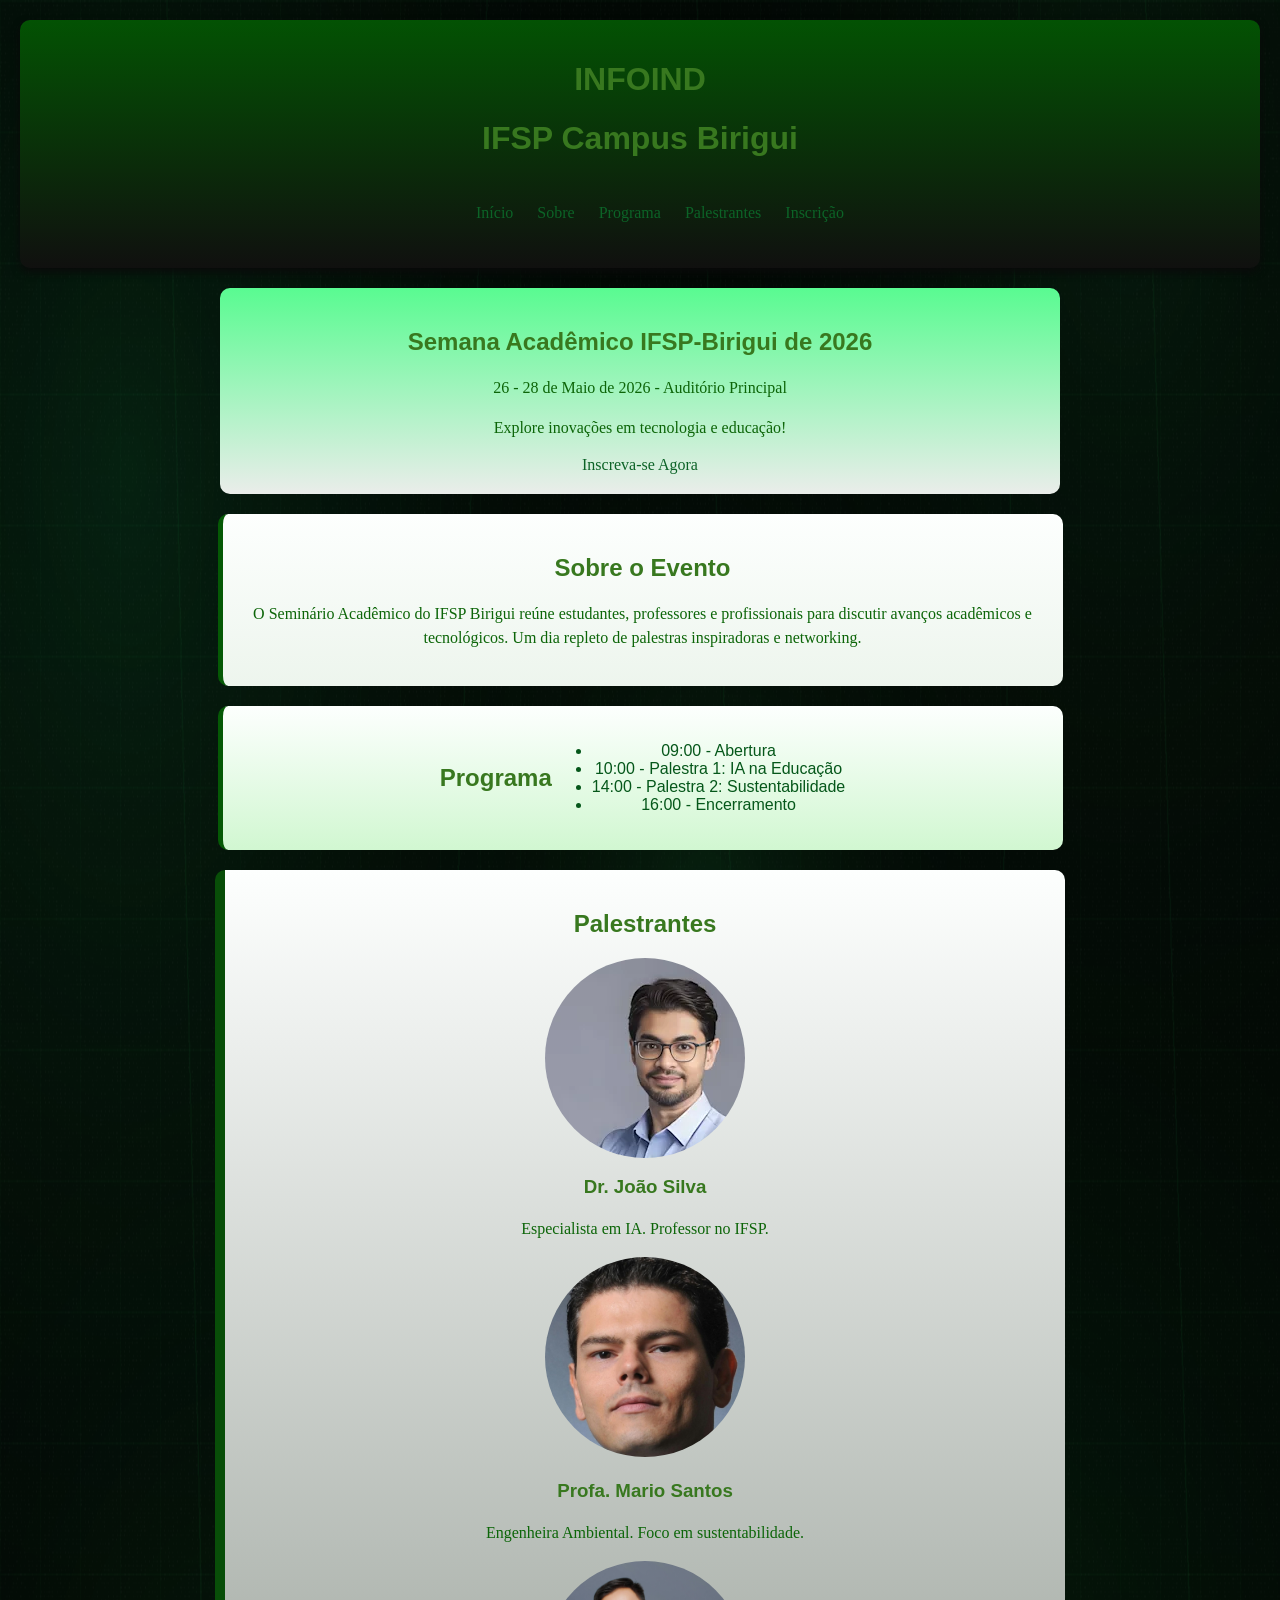
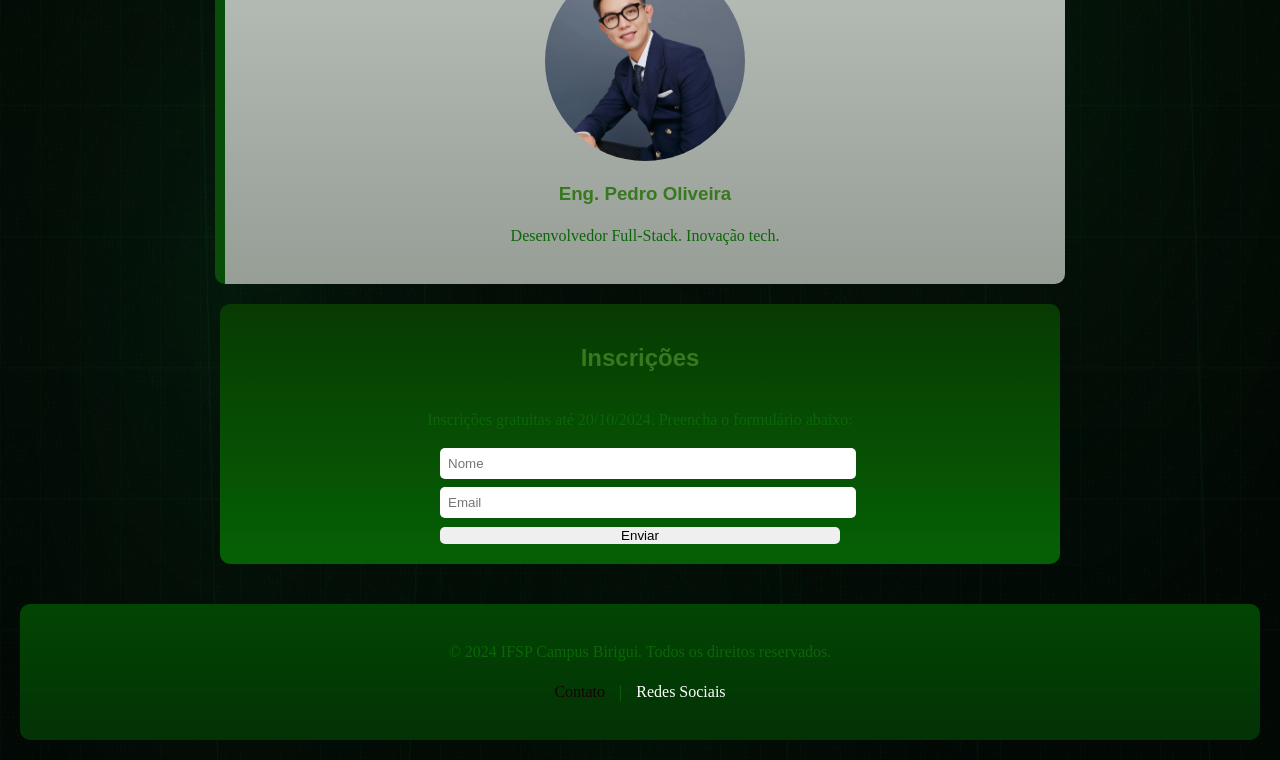
<file: index.html>
<!DOCTYPE html>
<html lang="pt-BR">
<head>
    <meta charset="UTF-8">
    <meta name="viewport" content="width=device-width, initial-scale=1.0">
    <title>Seminário Acadêmico IFSP Birigui 2024</title>
    <link rel="stylesheet" href="index.css">
    
</head>
<body class="corpo">

    <header>
        <h1>INFOIND</h1>
        <h1>IFSP Campus Birigui</h1>
        <nav class="linksHeader">
          <ul id="headermenu">         
               <a href="#info">Início</a></li>
                <a href="#sobre">Sobre</a></li>
                <a href="#programa">Programa</a></li>
                <a href="#palestrantes">Palestrantes</a></li>
                <a href="#inscricao">Inscrição</a></li>
            </ul>
        </nav>
    </header>

    <main>
        <section id="info">
            <h1>Semana Acadêmico IFSP-Birigui de 2026</h1>
            <p>26 - 28 de Maio de 2026 - Auditório Principal</p>
            <p>Explore inovações em tecnologia e educação!</p>
            <a href="#inscricao" class="btn">Inscreva-se Agora</a>
        </section>

        <section id="sobre">
            <h2>Sobre o Evento</h2>
            <p>O Seminário Acadêmico do IFSP Birigui reúne estudantes, professores e profissionais para discutir avanços acadêmicos e tecnológicos. Um dia repleto de palestras inspiradoras e networking.</p>
        </section>

        <section id="programa">
            <h2>Programa</h2>
            <ul>
                <li>09:00 - Abertura</li>
                <li>10:00 - Palestra 1: IA na Educação</li>
                <li>14:00 - Palestra 2: Sustentabilidade</li>
                <li>16:00 - Encerramento</li>
            </ul>
        </section>

        <section id="palestrantes">
            <h2>Palestrantes</h2>
            <div class="grid">
                <article>
                    <div class="fot1">
                        <img src="foto1.webp" alt="Foto do palestrante">
                    </div>
                    <h3>Dr. João Silva</h3>
                    <p>Especialista em IA. Professor no IFSP.</p>
                </article>
                <article>
                    <div class="fot2">
                        <img src="foto2.jpg" alt="Foto do palestrante">
                    </div>
                    <h3>Profa. Mario Santos</h3>
                    <p>Engenheira Ambiental. Foco em sustentabilidade.</p>
                </article>
                <article>
                    <div class="fot3">
                        <img src="foto3.jpg" alt="Foto do palestrante">
                    </div>
                    <h3>Eng. Pedro Oliveira</h3>
                    <p>Desenvolvedor Full-Stack. Inovação tech.</p>
                </article>
            </div>
        </section>

        <section id="inscricao">
            <h2>Inscrições</h2>
            <p>Inscrições gratuitas até 20/10/2024. Preencha o formulário abaixo:</p>
            <!-- Placeholder for form -->
            <form style="max-width: 400px;" class="form" id="form">
                <input type="text" placeholder="Nome" style="width:100%; margin-bottom:0.5rem; padding:0.5rem;">
                <input type="email" placeholder="Email" style="width:100%; margin-bottom:0.5rem; padding:0.5rem;">
                <button type="submit" class="btn" style="width:100%;">Enviar</button>
            </form>
        </section>
    </main>

    <footer>
        <p>&copy; 2024 IFSP Campus Birigui. Todos os direitos reservados.</p>
        <p><a href="#" style="color:rgb(23, 5, 5);">Contato</a> | <a href="#" style="color:white;">Redes Sociais</a></p>
    </footer>
    
</body>
</html>
</file>
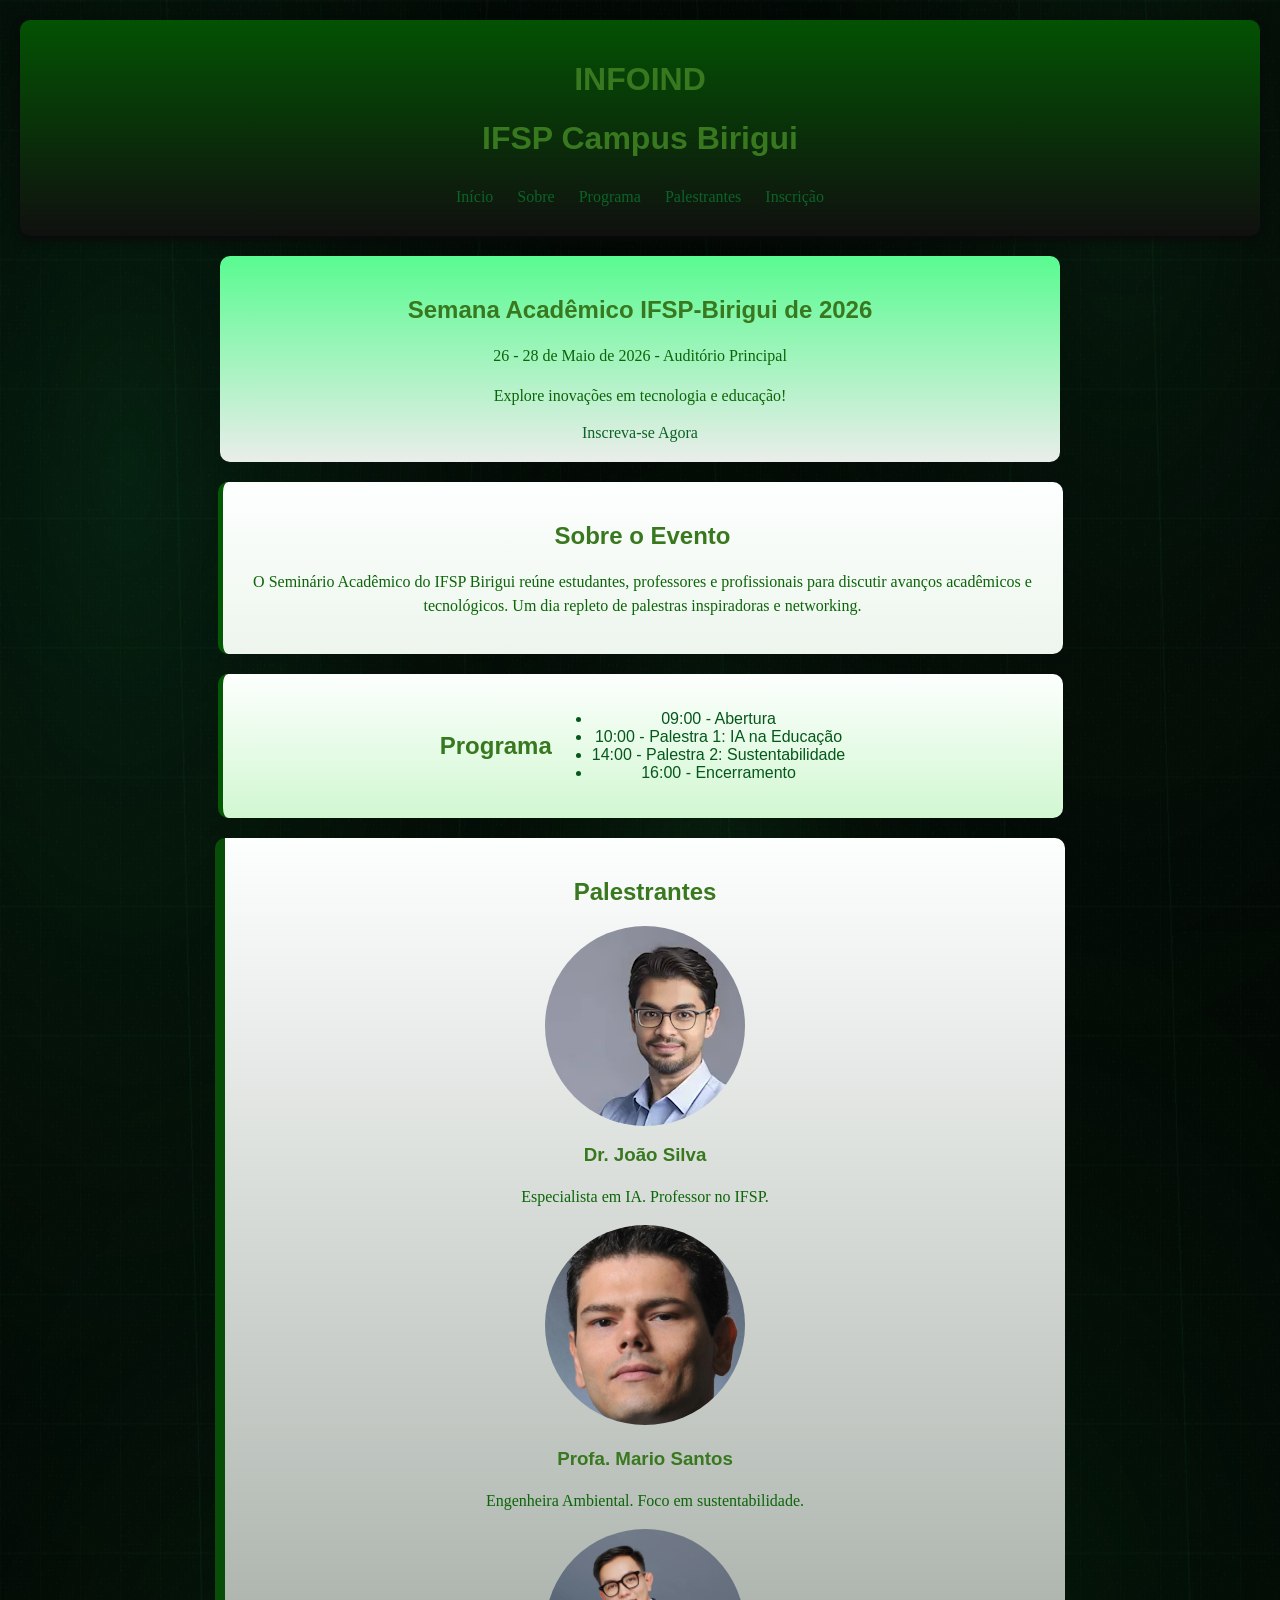
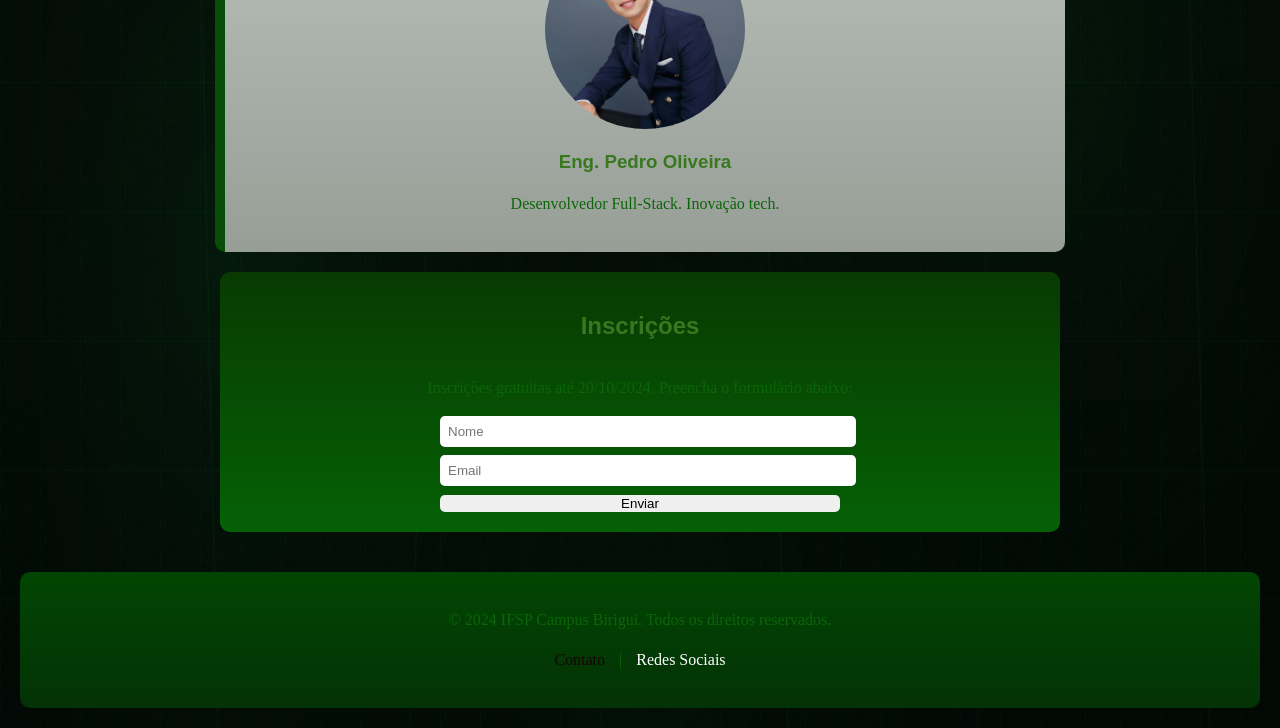
<file: atividade/index.html>
<!DOCTYPE html>
<html lang="pt-BR">
<head>
    <meta charset="UTF-8">
    <meta name="viewport" content="width=device-width, initial-scale=1.0">
    <title>Seminário Acadêmico IFSP Birigui 2024</title>
    <link rel="stylesheet" href="index.css">
    
</head>
<body class="corpo">

    <header>
        <h1>INFOIND</h1>
        <h1>IFSP Campus Birigui</h1>
        <nav class="linksHeader">
        
                <a href="#info">Início</a></li>
                <a href="#sobre">Sobre</a></li>
                <a href="#programa">Programa</a></li>
                <a href="#palestrantes">Palestrantes</a></li>
                <a href="#inscricao">Inscrição</a></li>
            
        </nav>
    </header>

    <main>
        <section id="info">
            <h1>Semana Acadêmico IFSP-Birigui de 2026</h1>
            <p>26 - 28 de Maio de 2026 - Auditório Principal</p>
            <p>Explore inovações em tecnologia e educação!</p>
            <a href="#inscricao" class="btn">Inscreva-se Agora</a>
        </section>

        <section id="sobre">
            <h2>Sobre o Evento</h2>
            <p>O Seminário Acadêmico do IFSP Birigui reúne estudantes, professores e profissionais para discutir avanços acadêmicos e tecnológicos. Um dia repleto de palestras inspiradoras e networking.</p>
        </section>

        <section id="programa">
            <h2>Programa</h2>
            <ul>
                <li>09:00 - Abertura</li>
                <li>10:00 - Palestra 1: IA na Educação</li>
                <li>14:00 - Palestra 2: Sustentabilidade</li>
                <li>16:00 - Encerramento</li>
            </ul>
        </section>

        <section id="palestrantes">
            <h2>Palestrantes</h2>
            <div class="grid">
                <article>
                    <div class="fot1">
                        <img src="foto1.webp" alt="Foto do palestrante">
                    </div>
                    <h3>Dr. João Silva</h3>
                    <p>Especialista em IA. Professor no IFSP.</p>
                </article>
                <article>
                    <div class="fot2">
                        <img src="foto2.jpg" alt="Foto do palestrante">
                    </div>
                    <h3>Profa. Mario Santos</h3>
                    <p>Engenheira Ambiental. Foco em sustentabilidade.</p>
                </article>
                <article>
                    <div class="fot3">
                        <img src="foto3.jpg" alt="Foto do palestrante">
                    </div>
                    <h3>Eng. Pedro Oliveira</h3>
                    <p>Desenvolvedor Full-Stack. Inovação tech.</p>
                </article>
            </div>
        </section>

        <section id="inscricao">
            <h2>Inscrições</h2>
            <p>Inscrições gratuitas até 20/10/2024. Preencha o formulário abaixo:</p>
            <!-- Placeholder for form -->
            <form style="max-width: 400px;" class="form" id="form">
                <input type="text" placeholder="Nome" style="width:100%; margin-bottom:0.5rem; padding:0.5rem;">
                <input type="email" placeholder="Email" style="width:100%; margin-bottom:0.5rem; padding:0.5rem;">
                <button type="submit" class="btn" style="width:100%;">Enviar</button>
            </form>
        </section>
    </main>

    <footer>
        <p>&copy; 2024 IFSP Campus Birigui. Todos os direitos reservados.</p>
        <p><a href="#" style="color:rgb(23, 5, 5);">Contato</a> | <a href="#" style="color:white;">Redes Sociais</a></p>
    </footer>
    
</body>
</html>
</file>
<file: index.css>
.corpo {
  background:linear-gradient(to bottom, #000000, #011c01);
  background-image: url('fundo-evento.png');
  background-size: 100% 100% ;
  font-family: Georgia, 'Times New Roman', Times, serif;
  margin: 0;
  padding: 20px;
  text-align: center;
  
}
header {
  background:linear-gradient(to bottom, #035203, #10100f);
  color: rgb(201, 217, 206);
  padding: 20px;
  text-align: center;
  border-radius: 10px 10px 10px 10px;
  box-shadow: #0a0a0a 0px 4px 8px;
  font-family: Georgia, 'Times New Roman', Times, serif;
}
:link {
  color: rgb(12, 99, 39);
  text-decoration: none;
  padding: 10px;
}
:visited {
  color: rgb(234, 240, 232);
  text-decoration: none;
  padding: 10px;
}
:active {
  color: rgb(77, 242, 83);
  text-decoration: none;
  padding: 10px;
}

#info {
  background: linear-gradient(to bottom,  #59fb91, #eaedea);
  padding: 20px;
  color: azure;
  margin: 20px auto;
  border-radius: 10px;
  max-width: 800px;
  font-family:Georgia, 'Times New Roman', Times, serif;
  transition: transform 0.25s ease;
}
#info:hover {
   transform: translateY(-8px);;
}



#sobre {
  background: linear-gradient(to bottom, #fdfffe, #edf5ed);
  padding: 20px;
  color: azure;
  margin: 20px auto;
  border-radius: 10px;
  max-width: 800px;
  font-family: "Gill Sans", "Gill Sans MT", Calibri, "Trebuchet MS", sans-serif;
  transition: transform 0.25s ease;
}
#programa {
  background: linear-gradient(to bottom, #fdfffe, #d1f7d1);
  padding: 20px;
  color: rgb(5, 87, 26);
  margin: 20px auto;
  border-radius: 10px;
  max-width: 800px;
  justify-content: center;
  font-family: "Gill Sans", "Gill Sans MT", Calibri, "Trebuchet MS", sans-serif;
  display: flex;
  justify-content: center;
  align-items: center;
  transition: transform 0.25s ease;
}
#palestrantes {
  background: linear-gradient(to bottom, #fdfffe, #969e96);
  padding: 20px;
  color: azure;
  margin: 20px auto;
  border-radius: 10px;
  max-width: 800px;
  font-family: "Gill Sans", "Gill Sans MT", Calibri, "Trebuchet MS", sans-serif;
  border-left: #084e08 10px solid;
  display: flex;
  flex-direction: column;
}
#inscricao {
  background: linear-gradient(to bottom, #083a02, #056105);
  padding: 20px;
  color: azure;
  margin: 20px auto;
  border-radius: 10px;
  max-width: 800px;
  text-align: center;
  font-family: "  ", "Gill Sans MT", Calibri, "Trebuchet MS", sans-serif;
  display: flex;
  align-items: center;
  flex-direction: column;
    transition: transform 0.25s ease;
}
@keyframes pulsar-flutuar {
  0%, 100% { transform: scale(1) translateY(0); }
  50%       { transform: scale(1.03) translateY(-8px); }
}
@keyframes brilhar {
    0%, 100% { box-shadow: 0 0 5px #d3ded3; }  50%       { box-shadow: 0 0 20px #d9e2da; }
    
}
#sobre, #programa{
  animation: pulsar-flutuar 3s ease-in-out infinite, brilhar 3s ease-in-out infinite;
  border-left: #055905 5px solid;
}
#form input, #form button {
  border: none;
  border-radius: 5px;
}
footer {
  background: linear-gradient(to top, #033206, #024502);
  color: rgb(201, 217, 206);
  padding: 20px;
  text-align: center;
  margin-top: 40px;
  border-radius: 10px;
}
header nav  {
  color: rgb(12, 99, 39);
  text-decoration: none;
  padding: 10px;
}
.fot1 {
  width: 200px;
  height: 200px;
  border-radius: 50%;
  overflow: hidden;
  margin: 0 auto 10px;
}
.fot2 img {
  width: 200px;
  height: 200px;
  border-radius: 50%;
  object-fit: cover;
}
.fot3 img {
  width: 200px;
  height: 200px;
  border-radius: 50%;
  object-fit: cover;
}
p
  {
    color: #0c6508;
    font-size: 16px;
    line-height: 1.5;
    font-family: Georgia, 'Times New Roman', Times, serif;
  }
  h1, h2, h3 {
    color: #38781f;
    font-family: "Gill Sans", "Gill Sans MT", Calibri, "Trebuchet MS", sans-serif;
  }
  #palestrantes :hover {
    color: #0c6508;
    transform: scale(1.05);
    transition: transform 0.25s ease;
  }
</file>
<file: atividade/index.css>
.corpo {
  background:linear-gradient(to bottom, #000000, #011c01);
  background-image: url('fundo-evento.png');
  background-size: 100% 100% ;
  font-family: Georgia, 'Times New Roman', Times, serif;
  margin: 0;
  padding: 20px;
  text-align: center;
  
}
header {
  background:linear-gradient(to bottom, #035203, #10100f);
  color: rgb(201, 217, 206);
  padding: 20px;
  text-align: center;
  border-radius: 10px 10px 10px 10px;
  box-shadow: #0a0a0a 0px 4px 8px;
  font-family: Georgia, 'Times New Roman', Times, serif;
}
:link {
  color: rgb(12, 99, 39);
  text-decoration: none;
  padding: 10px;
}
:visited {
  color: rgb(234, 240, 232);
  text-decoration: none;
  padding: 10px;
}
:active {
  color: rgb(77, 242, 83);
  text-decoration: none;
  padding: 10px;
}

#info {
  background: linear-gradient(to bottom,  #59fb91, #eaedea);
  padding: 20px;
  color: azure;
  margin: 20px auto;
  border-radius: 10px;
  max-width: 800px;
  font-family:Georgia, 'Times New Roman', Times, serif;
  transition: transform 0.25s ease;
}
#info:hover {
   transform: translateY(-8px);;
}



#sobre {
  background: linear-gradient(to bottom, #fdfffe, #edf5ed);
  padding: 20px;
  color: azure;
  margin: 20px auto;
  border-radius: 10px;
  max-width: 800px;
  font-family: "Gill Sans", "Gill Sans MT", Calibri, "Trebuchet MS", sans-serif;
  transition: transform 0.25s ease;
}
#programa {
  background: linear-gradient(to bottom, #fdfffe, #d1f7d1);
  padding: 20px;
  color: rgb(5, 87, 26);
  margin: 20px auto;
  border-radius: 10px;
  max-width: 800px;
  justify-content: center;
  font-family: "Gill Sans", "Gill Sans MT", Calibri, "Trebuchet MS", sans-serif;
  display: flex;
  justify-content: center;
  align-items: center;
  transition: transform 0.25s ease;
}
#palestrantes {
  background: linear-gradient(to bottom, #fdfffe, #969e96);
  padding: 20px;
  color: azure;
  margin: 20px auto;
  border-radius: 10px;
  max-width: 800px;
  font-family: "Gill Sans", "Gill Sans MT", Calibri, "Trebuchet MS", sans-serif;
  border-left: #084e08 10px solid;
  display: flex;
  flex-direction: column;
}
#inscricao {
  background: linear-gradient(to bottom, #083a02, #056105);
  padding: 20px;
  color: azure;
  margin: 20px auto;
  border-radius: 10px;
  max-width: 800px;
  text-align: center;
  font-family: "  ", "Gill Sans MT", Calibri, "Trebuchet MS", sans-serif;
  display: flex;
  align-items: center;
  flex-direction: column;
    transition: transform 0.25s ease;
}
@keyframes pulsar-flutuar {
  0%, 100% { transform: scale(1) translateY(0); }
  50%       { transform: scale(1.03) translateY(-8px); }
}
@keyframes brilhar {
    0%, 100% { box-shadow: 0 0 5px #d3ded3; }  50%       { box-shadow: 0 0 20px #d9e2da; }
    
}
#sobre, #programa{
  animation: pulsar-flutuar 3s ease-in-out infinite, brilhar 3s ease-in-out infinite;
  border-left: #055905 5px solid;
}
#form input, #form button {
  border: none;
  border-radius: 5px;
}
footer {
  background: linear-gradient(to top, #033206, #024502);
  color: rgb(201, 217, 206);
  padding: 20px;
  text-align: center;
  margin-top: 40px;
  border-radius: 10px;
}
header nav  {
  color: rgb(12, 99, 39);
  text-decoration: none;
  padding: 10px;
}
.fot1 {
  width: 200px;
  height: 200px;
  border-radius: 50%;
  overflow: hidden;
  margin: 0 auto 10px;
}
.fot2 img {
  width: 200px;
  height: 200px;
  border-radius: 50%;
  object-fit: cover;
}
.fot3 img {
  width: 200px;
  height: 200px;
  border-radius: 50%;
  object-fit: cover;
}
p
  {
    color: #0c6508;
    font-size: 16px;
    line-height: 1.5;
    font-family: Georgia, 'Times New Roman', Times, serif;
  }
  h1, h2, h3 {
    color: #38781f;
    font-family: "Gill Sans", "Gill Sans MT", Calibri, "Trebuchet MS", sans-serif;
  }
  #palestrantes :hover {
    color: #0c6508;
    transform: scale(1.05);
    transition: transform 0.25s ease;
  }
</file>
